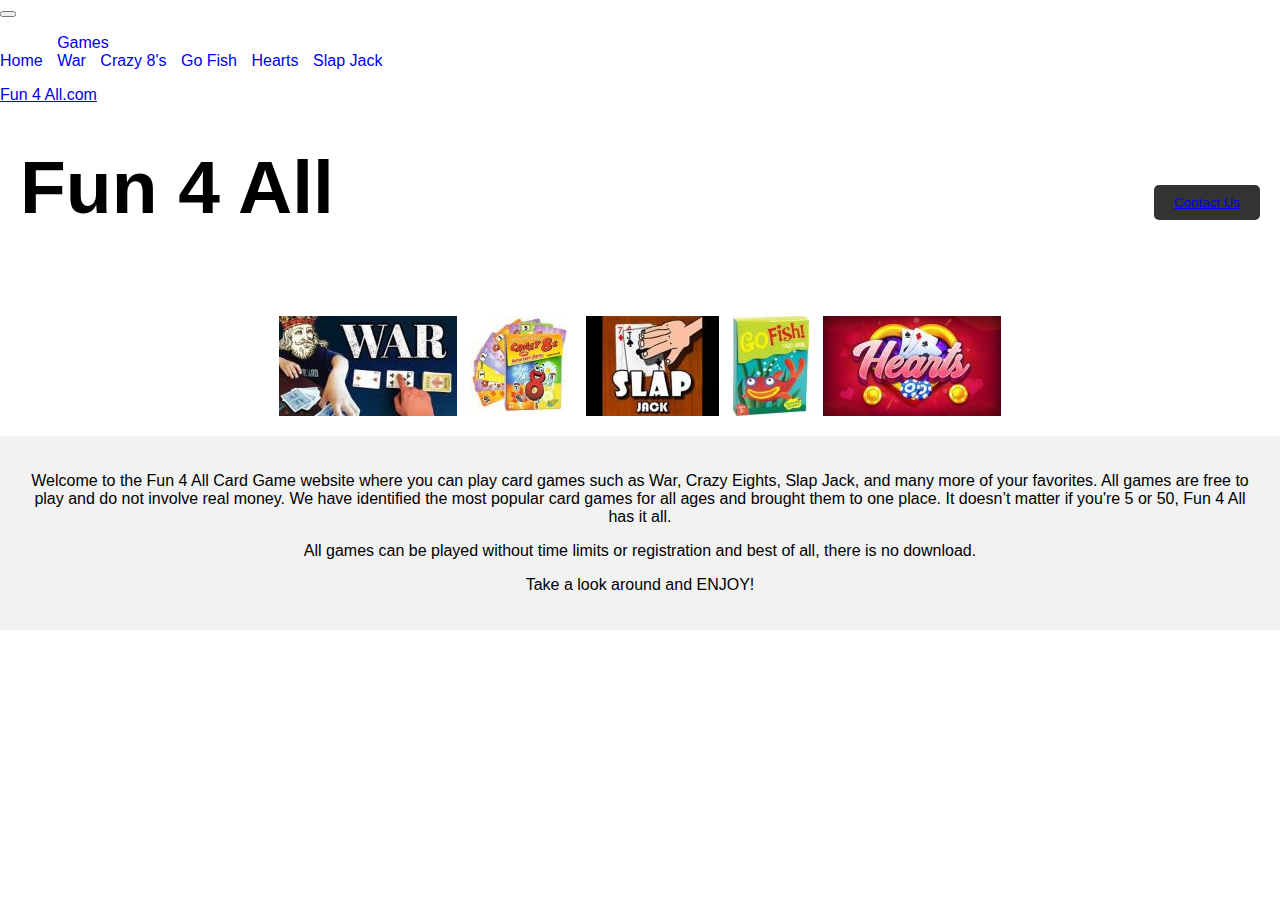
<file: index.html>
<!DOCTYPE html>
<html lang="en">
<head>
    <meta charset="UTF-8">
    <meta name="viewport" content="width=device-width, initial-scale=1.0">
    <title>Fun 4 All Card Games</title>
    <link href="https://cdn.jsdelivr.net/npm/bootstrap@5.2.3/dist/css/bootstrap.min.css" rel="stylesheet" integrity="sha384-rbsA2VBKQhggwzxH7pPCaAqO46MgnOM80zW1RWuH61DGLwZJEdK2Kadq2F9CUG65" crossorigin="anonymous">
    <link rel="stylesheet" href="F4A Home.css">
</head>
<body>
    <nav class="navbar navbar-expand-lg bg-secondary">
        <div class="container-fluid">
            <button class="navbar-toggler" type="button" data-bs-toggle="collapse" data-bs-target="#navbarSupportedContent" aria-controls="navbarSupportedContent" aria-expanded="false" aria-label="Toggle navigation">
                <span class="navbar-toggler-icon"></span>
            </button>
          <div class="collapse navbar-collapse" id="navbarSupportedContent">
            <ul class="navbar-nav me-auto mb-2 mb-lg-0">
              <li class="nav-item">
                <a class="nav-link active" aria-current="page" href="index.html">Home</a>
              </li>
              <li class="nav-item dropdown">
                <a class="nav-link dropdown-toggle" href="#" role="button" data-bs-toggle="dropdown" aria-expanded="false">
                  Games
                </a>
                <ul class="dropdown-menu">
                  <li><a class="dropdown-item" href="war.html">War</a></li>
                  <li><a class="dropdown-item" href="crazy8.html">Crazy 8's</a></li>
                  <li><a class="dropdown-item" href="gofish.html">Go Fish</a></li>
                  <li><a class="dropdown-item" href="hearts.html">Hearts</a></li>
                  <li><a class="dropdown-item" href="slapjack.html">Slap Jack</a></li>
                </ul>
              </li>
            </ul>
          </div>
          <a class="navbar-brand" href="index.html">Fun 4 All.com</a>
        </div>
      </nav>
<header>
    <h1>Fun 4 All</h1>
    <button class="contact-btn"><a href="contact.html">Contact Us</a></button>
</header>

<div class="banner">
    <nav>
        <ul>
            <li><a href="war.html"><img src="war.jpg" alt="War"></a></li>
            <li><a href="crazy8.html"><img src="crazy_8s.jpg" alt="Crazy Eights"></a></li>
            <li><a href="slapjack.html"><img src="slap_jack.jpg" alt="Slap Jack"></a></li>
            <li><a href="gofish.html"><img src="go_fish.jpg" alt="Go Fish"></a></li>
            <li><a href="hearts.html"><img src="hearts.jpg" alt="Hearts"></a></li>
        </ul>
    </nav>
</div>

<footer class="fixed-bottom">
    <p>Welcome to the Fun 4 All Card Game website where you can play card games such as War, Crazy Eights, Slap Jack, and many more of your favorites. All games are free to play and do not involve real money. We have identified the most popular card games for all ages and brought them to one place. It doesn’t matter if you're 5 or 50, Fun 4 All has it all.</p>
    <p>All games can be played without time limits or registration and best of all, there is no download.</p>
    <p>Take a look around and ENJOY!</p>
</footer>
<script src="https://cdn.jsdelivr.net/npm/bootstrap@5.2.3/dist/js/bootstrap.bundle.min.js" integrity="sha384-kenU1KFdBIe4zVF0s0G1M5b4hcpxyD9F7jL+jjXkk+Q2h455rYXK/7HAuoJl+0I4" crossorigin="anonymous"></script>
    <script src="https://code.jquery.com/jquery-3.4.1.slim.min.js"></script>
</body>
</html>
</file>
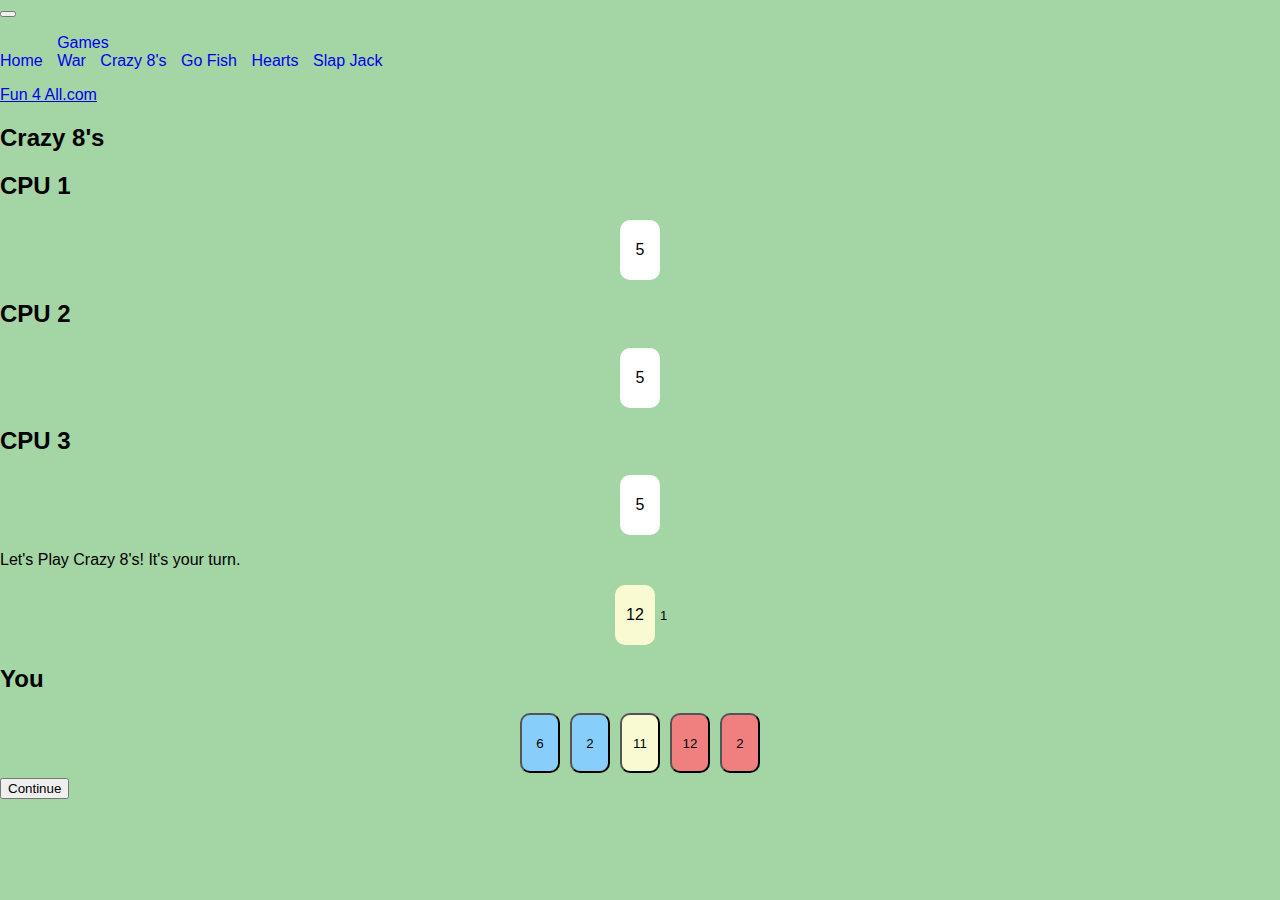
<file: crazy8.html>
<!DOCTYPE html>
<html>
<head>
	<meta charset="UTF-8">
	<meta name="viewport" content="width=device-width, initial-scale=1">
    <title>Crazy 8's</title>
    <link href="https://cdn.jsdelivr.net/npm/bootstrap@5.2.3/dist/css/bootstrap.min.css" rel="stylesheet" integrity="sha384-rbsA2VBKQhggwzxH7pPCaAqO46MgnOM80zW1RWuH61DGLwZJEdK2Kadq2F9CUG65" crossorigin="anonymous">
    <link rel="stylesheet" href="gameStyles.css">
    <link rel="stylesheet" href="F4A Home.css">
</head>

<body>
    <main>
        <nav class="navbar navbar-expand-lg bg-secondary">
            <div class="container-fluid">
                <button class="navbar-toggler" type="button" data-bs-toggle="collapse" data-bs-target="#navbarSupportedContent" aria-controls="navbarSupportedContent" aria-expanded="false" aria-label="Toggle navigation">
                    <span class="navbar-toggler-icon"></span>
                </button>
              <div class="collapse navbar-collapse" id="navbarSupportedContent">
                <ul class="navbar-nav me-auto mb-2 mb-lg-0">
                  <li class="nav-item">
                    <a class="nav-link active" aria-current="page" href="index.html">Home</a>
                  </li>
                  <li class="nav-item dropdown">
                    <a class="nav-link dropdown-toggle" href="#" role="button" data-bs-toggle="dropdown" aria-expanded="false">
                      Games
                    </a>
                    <ul class="dropdown-menu">
                      <li><a class="dropdown-item" href="war.html">War</a></li>
                      <li><a class="dropdown-item" href="crazy8.html">Crazy 8's</a></li>
                      <li><a class="dropdown-item" href="gofish.html">Go Fish</a></li>
                      <li><a class="dropdown-item" href="hearts.html">Hearts</a></li>
                      <li><a class="dropdown-item" href="slapjack.html">Slap Jack</a></li>
                    </ul>
                  </li>
                </ul>
              </div>
              <a class="navbar-brand" href="index.html">Fun 4 All.com</a>
            </div>
          </nav>
          

    <div class="container text-center">
      <h2>Crazy 8's</h2>
        <div class="row justify-content-md-center align-items-center">
            <div class="col-md-2">
              <h2>CPU 1</h2>
              <div class="pileZone" id="cpuZone1"></div>
            </div>
            <div class="col-md-2">
              <h2>CPU 2</h2>
              <div class="pileZone" id="cpuZone2"></div>
            </div>
            <div class="col-md-2">
              <h2>CPU 3</h2>
              <div class="pileZone" id="cpuZone3"></div>
            </div>
        </div>

        <p id="gameText">Let's Play Crazy 8's!
                          It's your turn.</p>

        <div class="row justify-content-md-center align-items-center">
          <div class="col-md-12">
            <div class="pileZone" id="playPile"></div>
          </div>
      </div>

        <div class="row justify-content-md-center align-items-center">
          <h2>You</h2>
          <div class="col-md-12 pileZone" id="playerZone"></div>
          <button type="button" id="continue">Continue</button>
        </div>

    </div>
    </main>
    <script src="https://cdn.jsdelivr.net/npm/bootstrap@5.2.3/dist/js/bootstrap.bundle.min.js" integrity="sha384-kenU1KFdBIe4zVF0s0G1M5b4hcpxyD9F7jL+jjXkk+Q2h455rYXK/7HAuoJl+0I4" crossorigin="anonymous"></script>
	<script src="https://code.jquery.com/jquery-3.4.1.slim.min.js"></script>
    <script src="gameCrazy.js"></script>
</body>
</html>
</file>
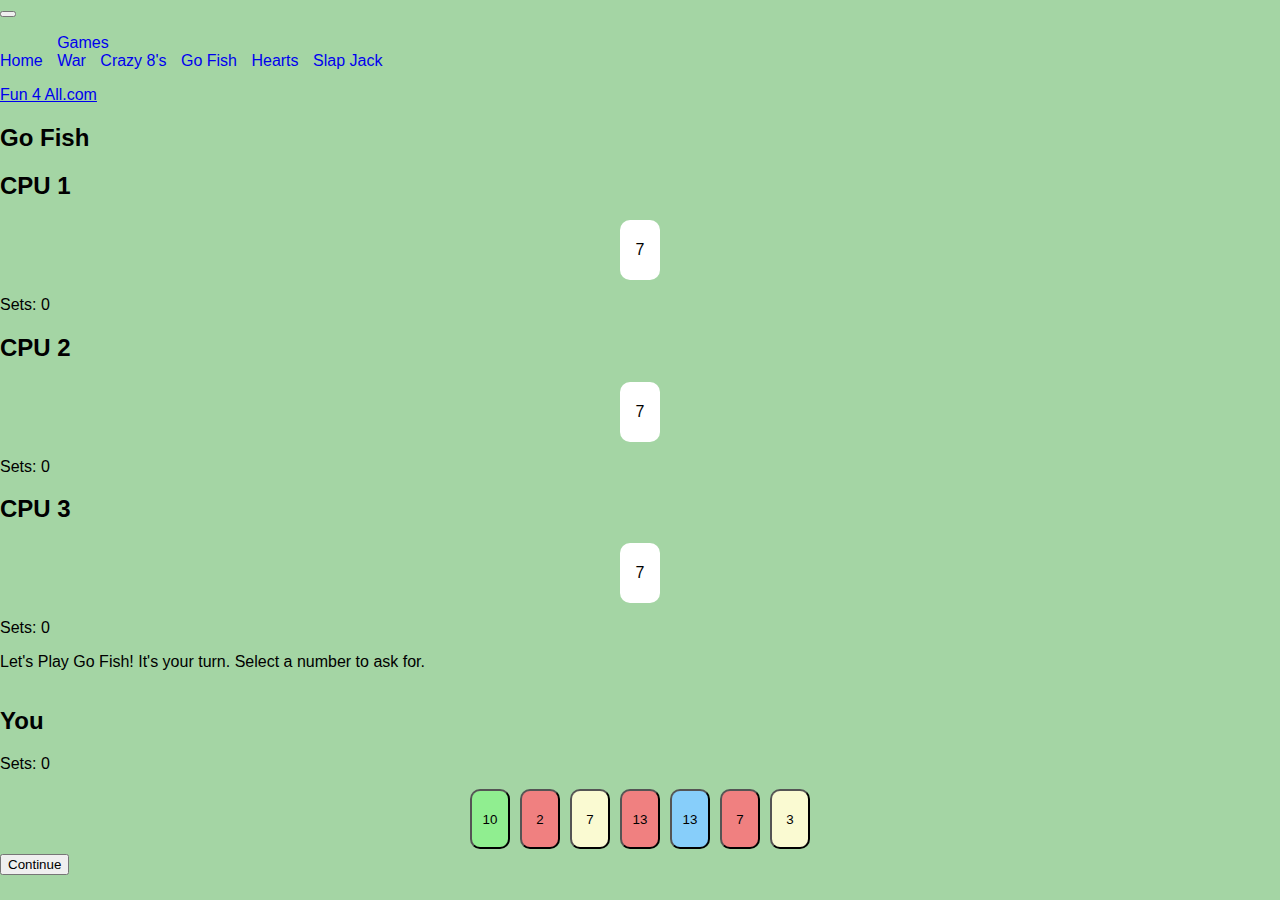
<file: gofish.html>
<!DOCTYPE html>
<html>
<head>
	<meta charset="UTF-8">
	<meta name="viewport" content="width=device-width, initial-scale=1">
    <title>Go Fish</title>
    <link href="https://cdn.jsdelivr.net/npm/bootstrap@5.2.3/dist/css/bootstrap.min.css" rel="stylesheet" integrity="sha384-rbsA2VBKQhggwzxH7pPCaAqO46MgnOM80zW1RWuH61DGLwZJEdK2Kadq2F9CUG65" crossorigin="anonymous">
    <link rel="stylesheet" href="gameStyles.css">
    <link rel="stylesheet" href="F4A Home.css">
</head>

<body>
    <main>
        <nav class="navbar navbar-expand-lg bg-secondary">
            <div class="container-fluid">
                <button class="navbar-toggler" type="button" data-bs-toggle="collapse" data-bs-target="#navbarSupportedContent" aria-controls="navbarSupportedContent" aria-expanded="false" aria-label="Toggle navigation">
                    <span class="navbar-toggler-icon"></span>
                </button>
              <div class="collapse navbar-collapse" id="navbarSupportedContent">
                <ul class="navbar-nav me-auto mb-2 mb-lg-0">
                  <li class="nav-item">
                    <a class="nav-link active" aria-current="page" href="index.html">Home</a>
                  </li>
                  <li class="nav-item dropdown">
                    <a class="nav-link dropdown-toggle" href="#" role="button" data-bs-toggle="dropdown" aria-expanded="false">
                      Games
                    </a>
                    <ul class="dropdown-menu">
                      <li><a class="dropdown-item" href="war.html">War</a></li>
                      <li><a class="dropdown-item" href="crazy8.html">Crazy 8's</a></li>
                      <li><a class="dropdown-item" href="gofish.html">Go Fish</a></li>
                      <li><a class="dropdown-item" href="hearts.html">Hearts</a></li>
                      <li><a class="dropdown-item" href="slapjack.html">Slap Jack</a></li>
                    </ul>
                  </li>
                </ul>
              </div>
              <a class="navbar-brand" href="index.html">Fun 4 All.com</a>
            </div>
          </nav>
          

    <div class="container text-center">
      <h2>Go Fish</h2>
        <div class="row justify-content-md-center align-items-center">
            <div class="col-md-2">
              <h2>CPU 1</h2>
              <div class="pileZone" id="cpuZone1"></div>
              <p id="cpuSets1">Sets: 0</p>
            </div>
            <div class="col-md-2">
              <h2>CPU 2</h2>
              <div class="pileZone" id="cpuZone2"></div>
              <p id="cpuSets2">Sets: 0</p>
            </div>
            <div class="col-md-2">
              <h2>CPU 3</h2>
              <div class="pileZone" id="cpuZone3"></div>
              <p id="cpuSets3">Sets: 0</p>
            </div>
        </div>

        <p id="gameText">Let's Play Go Fish!
                          It's your turn. Select a number to ask for.</p>

        <div class="row justify-content-md-center align-items-center">
          <div class="col-md-12">
            <div class="pileZone" id="playPile"></div>
          </div>
      </div>

        <div class="row justify-content-md-center align-items-center">
          <h2>You</h2>
          <p id="playerSets">Sets: 0</p>
          <div class="col-md-12 pileZone" id="playerZone"></div>
          <button type="button" id="continue">Continue</button>
        </div>

    </div>
    </main>
    <script src="https://cdn.jsdelivr.net/npm/bootstrap@5.2.3/dist/js/bootstrap.bundle.min.js" integrity="sha384-kenU1KFdBIe4zVF0s0G1M5b4hcpxyD9F7jL+jjXkk+Q2h455rYXK/7HAuoJl+0I4" crossorigin="anonymous"></script>
	<script src="https://code.jquery.com/jquery-3.4.1.slim.min.js"></script>
    <script src="gameGofish.js"></script>
</body>
</html>
</file>
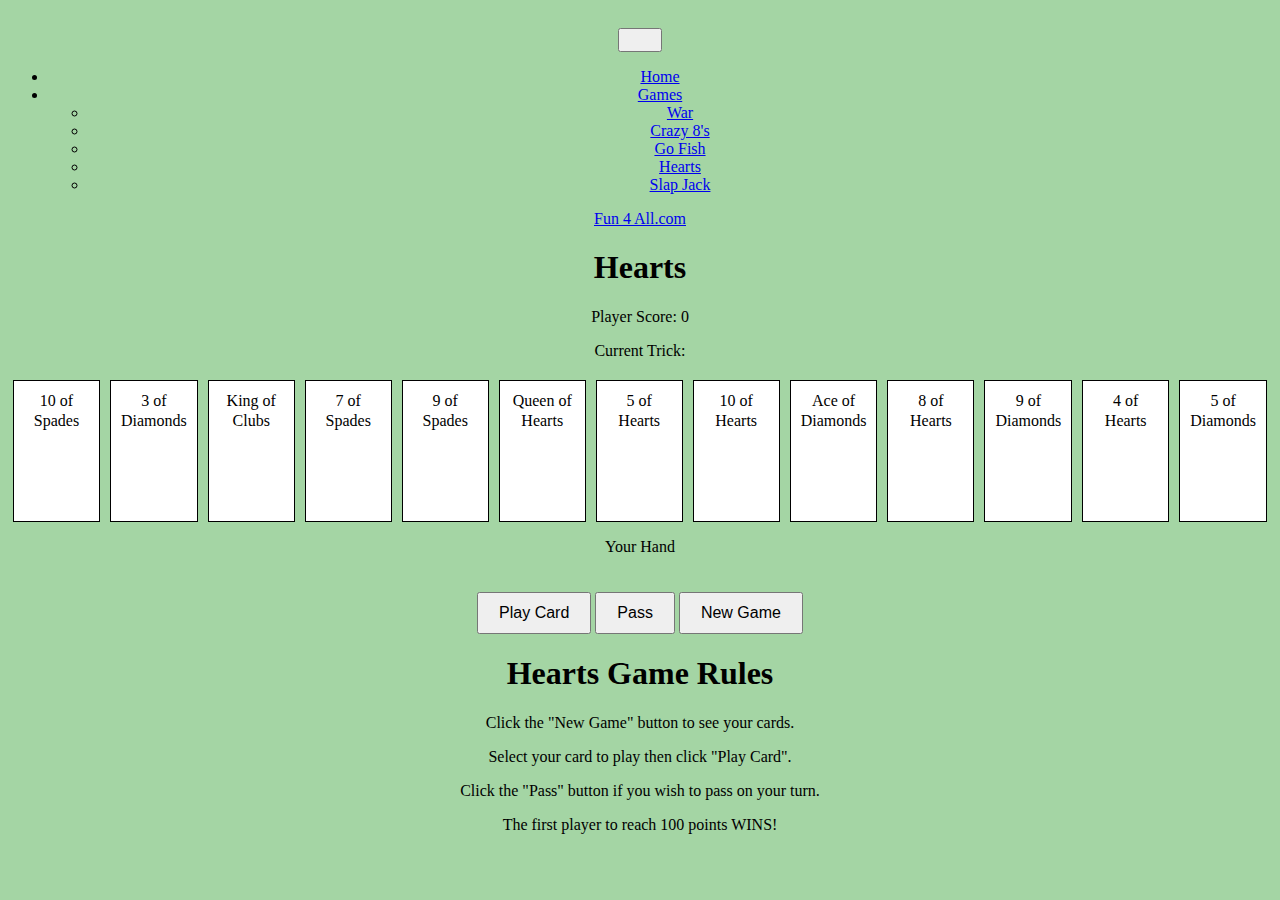
<file: hearts.html>
<!DOCTYPE html>
<html>
<head>
    <meta charset="UTF-8">
    <meta name="viewport" content="width=device-width, initial-scale=1">
    <title>Hearts</title>
    <link href="https://cdn.jsdelivr.net/npm/bootstrap@5.2.3/dist/css/bootstrap.min.css" rel="stylesheet" integrity="sha384-rbsA2VBKQhggwzxH7pPCaAqO46MgnOM80zW1RWuH61DGLwZJEdK2Kadq2F9CUG65" crossorigin="anonymous">
    <link rel="stylesheet" href="hearts.css">
</head>

<body>
    <main>
        <nav class="navbar navbar-expand-lg bg-secondary">
            <div class="container-fluid">
                <button class="navbar-toggler" type="button" data-bs-toggle="collapse" data-bs-target="#navbarSupportedContent" aria-controls="navbarSupportedContent" aria-expanded="false" aria-label="Toggle navigation">
                    <span class="navbar-toggler-icon"></span>
                </button>
              <div class="collapse navbar-collapse" id="navbarSupportedContent">
                <ul class="navbar-nav me-auto mb-2 mb-lg-0">
                  <li class="nav-item">
                    <a class="nav-link active" aria-current="page" href="index.html">Home</a>
                  </li>
                  <li class="nav-item dropdown">
                    <a class="nav-link dropdown-toggle" href="#" role="button" data-bs-toggle="dropdown" aria-expanded="false">
                      Games
                    </a>
                    <ul class="dropdown-menu">
                      <li><a class="dropdown-item" href="war.html">War</a></li>
                      <li><a class="dropdown-item" href="crazy8.html">Crazy 8's</a></li>
                      <li><a class="dropdown-item" href="gofish.html">Go Fish</a></li>
                      <li><a class="dropdown-item" href="hearts.html">Hearts</a></li>
                      <li><a class="dropdown-item" href="slapjack.html">Slap Jack</a></li>
                    </ul>
                  </li>
                </ul>
              </div>
              <a class="navbar-brand" href="index.html">Fun 4 All.com</a>
            </div>
          </nav>
        <h1>Hearts</h1>

        <p>Player Score: <span id="playerScore">0</span></p>
        <p>Current Trick:</p>
        <div id="currentTrick"></div>

        <div id="playerHand"></div>
        <p>Your Hand</p>

	<button type="button" id="playCardButton">Play Card</button>
	<button type="button" id="passButton">Pass</button>
	<button type="button" id="newGameButton">New Game</button>

    </main>
    <script src="https://cdn.jsdelivr.net/npm/bootstrap@5.2.3/dist/js/bootstrap.bundle.min.js" integrity="sha384-kenU1KFdBIe4zVF0s0G1M5b4hcpxyD9F7jL+jjXkk+Q2h455rYXK/7HAuoJl+0I4" crossorigin="anonymous"></script>
    <script src="https://code.jquery.com/jquery-3.4.1.slim.min.js"></script>
    <script src="hearts.js"></script>
	<div class="container">
		<h1>Hearts Game Rules</h1>
			<p>Click the "New Game" button to see your cards.</p>
			<p>Select your card to play then click "Play Card".</p>
			<p>Click the "Pass" button if you wish to pass on your turn.</p>
			<p>The first player to reach 100 points WINS!</p>
	</div>
	
</body>
</html>
</file>
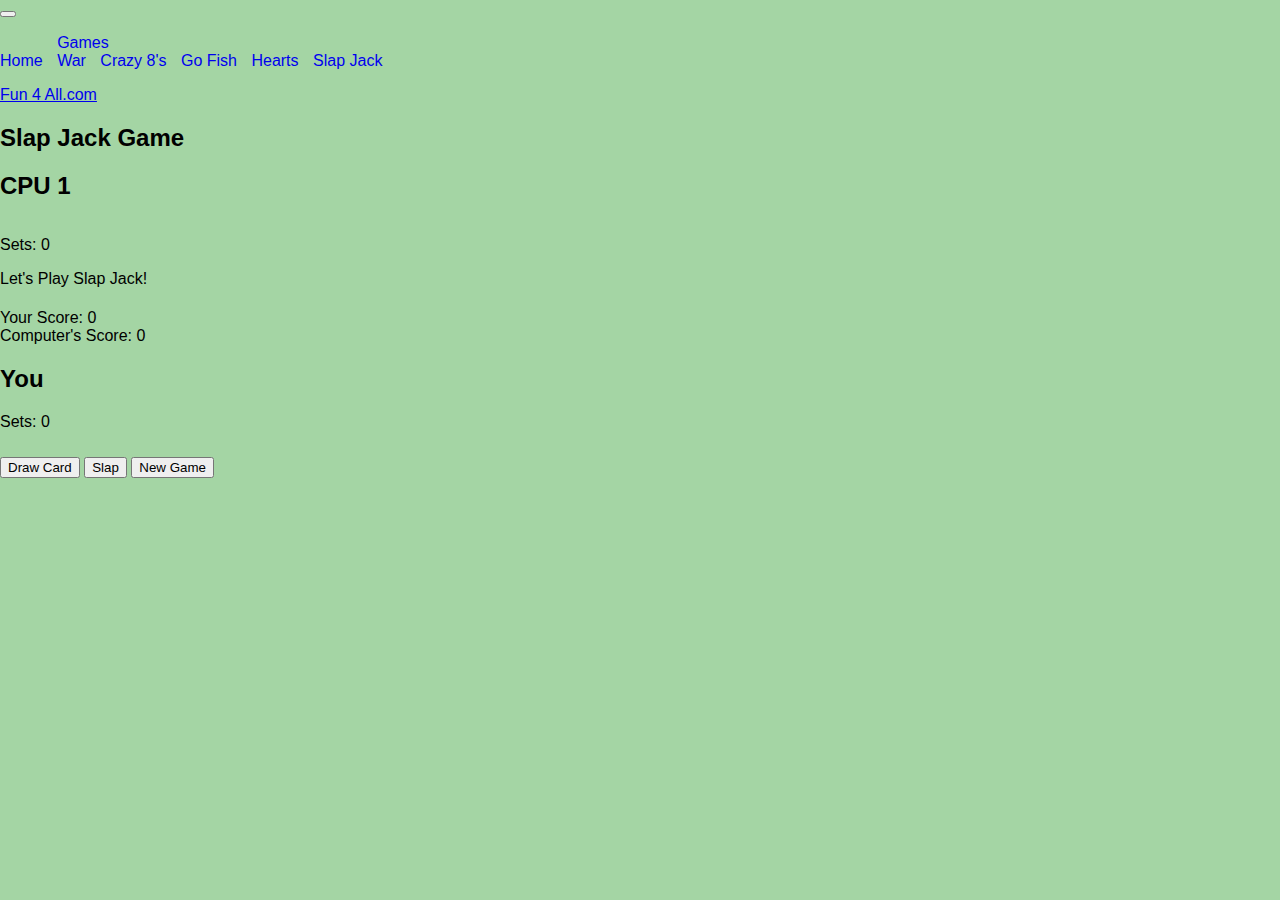
<file: slapjack.html>
<!DOCTYPE html>
<html lang="en">
<head>
    <meta charset="UTF-8">
    <meta name="viewport" content="width=device-width, initial-scale=1">
    <title>Slap Jack Game</title>
    <link href="https://cdn.jsdelivr.net/npm/bootstrap@5.2.3/dist/css/bootstrap.min.css" rel="stylesheet" integrity="sha384-rbsA2VBKQhggwzxH7pPCaAqO46MgnOM80zW1RWuH61DGLwZJEdK2Kadq2F9CUG65" crossorigin="anonymous">
    <link rel="stylesheet" href="gameStyles.css">
    <link rel="stylesheet" href="F4A Home.css">
</head>
<body>
    <main>
        <nav class="navbar navbar-expand-lg bg-secondary">
            <div class="container-fluid">
                <button class="navbar-toggler" type="button" data-bs-toggle="collapse" data-bs-target="#navbarSupportedContent" aria-controls="navbarSupportedContent" aria-expanded="false" aria-label="Toggle navigation">
                    <span class="navbar-toggler-icon"></span>
                </button>
                <div class="collapse navbar-collapse" id="navbarSupportedContent">
                    <ul class="navbar-nav me-auto mb-2 mb-lg-0">
                        <li class="nav-item">
                            <a class="nav-link active" aria-current="page" href="index.html">Home</a>
                        </li>
                        <li class="nav-item dropdown">
                            <a class="nav-link dropdown-toggle" href="#" role="button" data-bs-toggle="dropdown" aria-expanded="false">
                                Games
                            </a>
                            <ul class="dropdown-menu">
                                <li><a class="dropdown-item" href="war.html">War</a></li>
                                <li><a class="dropdown-item" href="crazy8.html">Crazy 8's</a></li>
                                <li><a class="dropdown-item" href="gofish.html">Go Fish</a></li>
                                <li><a class="dropdown-item" href="hearts.html">Hearts</a></li>
                                <li><a class="dropdown-item" href="slapjack.html">Slap Jack</a></li>
                            </ul>
                        </li>
                    </ul>
                </div>
                <a class="navbar-brand" href="index.html">Fun 4 All.com</a>
            </div>
        </nav>

        <div class="container text-center">
            <h2>Slap Jack Game</h2>
            <div class="row justify-content-md-center align-items-center">
                <div class="col-md-2">
                    <h2>CPU 1</h2>
                    <div class="pileZone" id="cpuZone1"></div>
                    <p id="cpuSets1">Sets: 0</p>
                </div>
                
            <p id="game-text">Let's Play Slap Jack!</p>

            <div class="row justify-content-md-center align-items-center">
                <div class="col-md-12">
                    <div class="pileZone" id="playPile"></div>
                </div>
            </div>
		<div id="player-score">Your Score: 0</div>
		<div id="computer-score">Computer's Score: 0</div>
            <div class="row justify-content-md-center align-items-center">
                <h2>You</h2>
                <p id="player-sets">Sets: 0</p>
                <div class="col-md-12 pileZone" id="player-hand"></div>
				<div class="col-md-12 pileZone" id="computer-hand"></div>
				<div class="container text-center">
					<button id="draw-card" class="btn btn-primary">Draw Card</button>
					<button id="slap" class="btn btn-warning">Slap</button>
					<button id="reset" class="btn btn-danger">New Game</button>
    
					<!-- Message display -->
				<div id="message" class="mt-3"></div>
				</div>
    </main>
    <script src="https://cdn.jsdelivr.net/npm/bootstrap@5.2.3/dist/js/bootstrap.bundle.min.js" integrity="sha384-kenU1KFdBIe4zVF0s0G1M5b4hcpxyD9F7jL+jjXkk+Q2h455rYXK/7HAuoJl+0I4" crossorigin="anonymous"></script>
    <script src="https://code.jquery.com/jquery-3.4.1.slim.min.js"></script>
    <script src="slap_jack.js"></script>
</body>
</html>
</file>
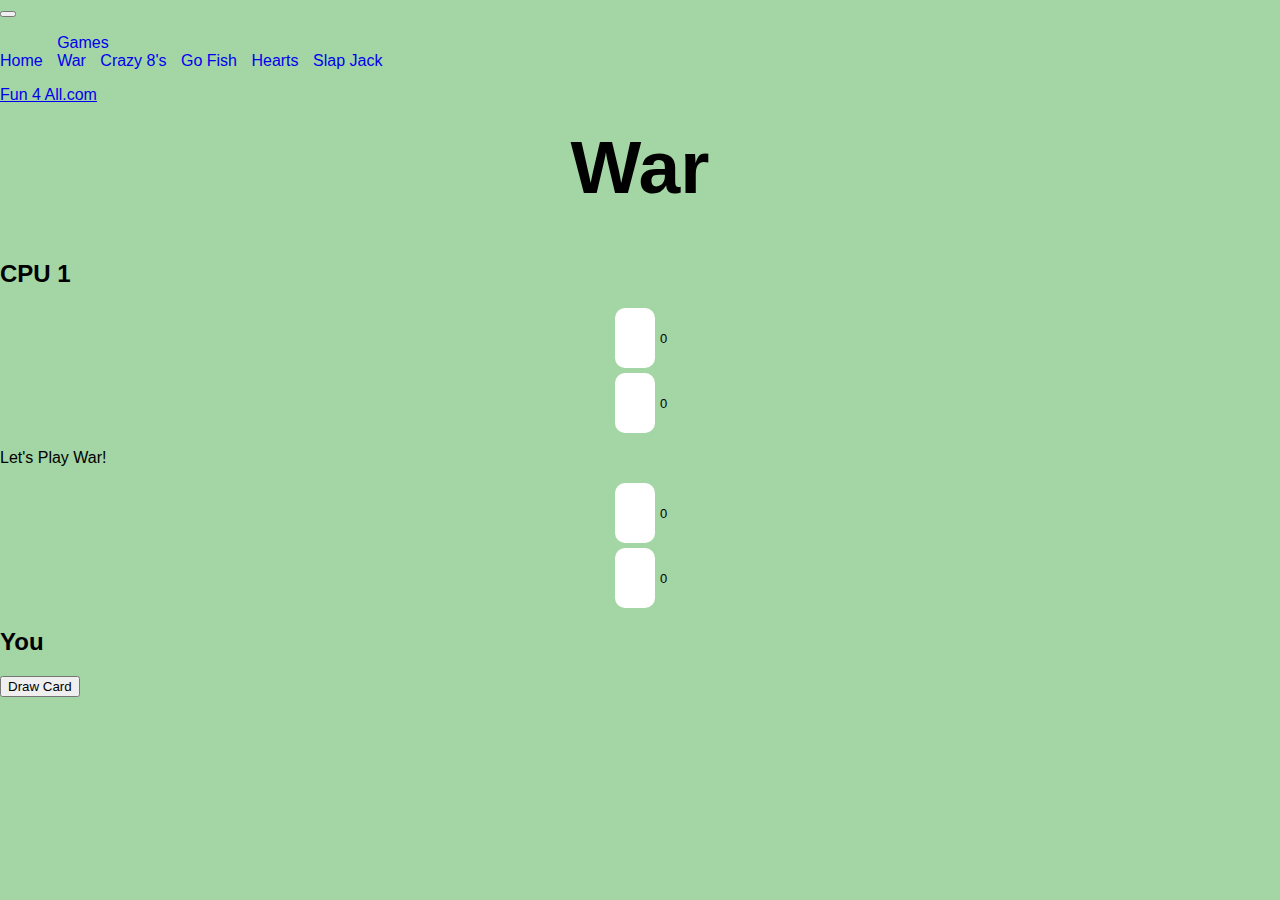
<file: war.html>
<!DOCTYPE html>
<html>
<head>
	<meta charset="UTF-8">
	<meta name="viewport" content="width=device-width, initial-scale=1">
    <title>War</title>
    <link href="https://cdn.jsdelivr.net/npm/bootstrap@5.2.3/dist/css/bootstrap.min.css" rel="stylesheet" integrity="sha384-rbsA2VBKQhggwzxH7pPCaAqO46MgnOM80zW1RWuH61DGLwZJEdK2Kadq2F9CUG65" crossorigin="anonymous">
    <link rel="stylesheet" href="gameStyles.css">
    <link rel="stylesheet" href="F4A Home.css">
</head>

<body>
    <main>
        <nav class="navbar navbar-expand-lg bg-secondary">
            <div class="container-fluid">
                <button class="navbar-toggler" type="button" data-bs-toggle="collapse" data-bs-target="#navbarSupportedContent" aria-controls="navbarSupportedContent" aria-expanded="false" aria-label="Toggle navigation">
                    <span class="navbar-toggler-icon"></span>
                </button>
              <div class="collapse navbar-collapse" id="navbarSupportedContent">
                <ul class="navbar-nav me-auto mb-2 mb-lg-0">
                  <li class="nav-item">
                    <a class="nav-link active" aria-current="page" href="index.html">Home</a>
                  </li>
                  <li class="nav-item dropdown">
                    <a class="nav-link dropdown-toggle" href="#" role="button" data-bs-toggle="dropdown" aria-expanded="false">
                      Games
                    </a>
                    <ul class="dropdown-menu">
                      <li><a class="dropdown-item" href="war.html">War</a></li>
                      <li><a class="dropdown-item" href="crazy8.html">Crazy 8's</a></li>
                      <li><a class="dropdown-item" href="gofish.html">Go Fish</a></li>
                      <li><a class="dropdown-item" href="hearts.html">Hearts</a></li>
                      <li><a class="dropdown-item" href="slapjack.html">Slap Jack</a></li>
                    </ul>
                  </li>
                </ul>
              </div>
              <a class="navbar-brand" href="index.html">Fun 4 All.com</a>
            </div>
          </nav>
    <h1>War</h1>

    <div class="container text-center">
        <div class="row justify-content-md-center align-items-center">
            <h2>CPU 1</h2>
            <div class="col-md-12 pileZone" id="cpuZone"></div>

            <div class="col-md-12 pileZone" id="cpuPile"></div>

            <p id="gameText">Let's Play War!</p>

            <div class="col-md-12 pileZone" id="playerPile"></div>

            <div class="col-md-12 pileZone" id="playerZone"></div>
            <h2>You</h2>

            <button type="button" id="drawCard">Draw Card</button>
        </div>

    </div>
    </main>
    <script src="https://cdn.jsdelivr.net/npm/bootstrap@5.2.3/dist/js/bootstrap.bundle.min.js" integrity="sha384-kenU1KFdBIe4zVF0s0G1M5b4hcpxyD9F7jL+jjXkk+Q2h455rYXK/7HAuoJl+0I4" crossorigin="anonymous"></script>
	<script src="https://code.jquery.com/jquery-3.4.1.slim.min.js"></script>
    <script src="gameWar.js"></script>
</body>
</html>
</file>
<file: F4A Home.css>
body {
    font-family: Arial, sans-serif;
    margin: 0;
    padding: 0;
}

 h1 {
    font-size: 75px; /* Font size for Fun 4 All title */
    text-align: center; /* Center the title */
    margin-top: 20px; /* Add top margin to the title */
}

header {
    display: flex;
    justify-content: space-between;
    align-items: center;
    padding: 20px;
}

.contact-btn {
    background-color: #333;
    color: white;
    padding: 10px 20px;
    border: none;
    border-radius: 5px;
    cursor: pointer;
}

.banner {
    text-align: center;
}

nav ul {
    list-style-type: none;
    padding: 0;
}

nav ul li {
    display: inline-block;
    margin-right: 10px;
}

nav ul li:last-child {
    margin-right: 0;
}

nav ul li a {
    text-decoration: none;
}

footer {
    background-color: #f2f2f2;
    padding: 20px;
    text-align: center;
}
</file>
<file: gameStyles.css>
body {
    background-color: rgb(164, 213, 164);
}

main {
    align-items: center;
    justify-content: center;
}



.pileZone {
    display: flex;
    flex-direction: row;
    align-items: center;
    justify-content: center;
    margin-top: 5px;
    margin-bottom: 5px;
}

.card {
    display: flex;
    width: 40px;
    height: 60px;
    align-items: center;
    justify-content: center;
    background-color: #ffffff;
    margin: 0 5px;
    border-radius: 10px;
}

.count {
    display: flex;
    width: 10px;
    height: 10px;
    font-size: small;
    margin-bottom: 5px;
}

/* Hearts */
.card.H {
    background-color: lightcoral;
}

/* Diamonds */
.card.D {
    background-color: lightgoldenrodyellow;
}

/* Spades */
.card.S {
    background-color: lightgreen;
}

/* Clubs */
.card.C {
    background-color: lightskyblue;
}
</file>
<file: hearts.css>
/* Styles for the main container */
main {
    text-align: center;
}
 .container {
    text-align: center;
}

body {
    background-color: rgb(164, 213, 164);
}

.container {
    text-align: center;
}

/* Styles for the player hand */
#playerHand {
    display: flex;
    justify-content: center;
    margin-top: 20px;
}

/* Styles for individual cards */
.card {
    width: 80px;
    height: 120px;
    background-color: white;
    border: 1px solid black;
    margin: 0 5px;
    padding: 10px;
    text-align: center;
    line-height: 20px;
    cursor: pointer; /* Add pointer cursor to indicate clickable */
}

/* Styles for buttons */
button {
    margin-top: 20px;
    padding: 10px 20px;
    font-size: 16px;
    cursor: pointer;
}

/* Style for the current trick display */
#currentTrick {
    margin-top: 20px;
}
</file>
